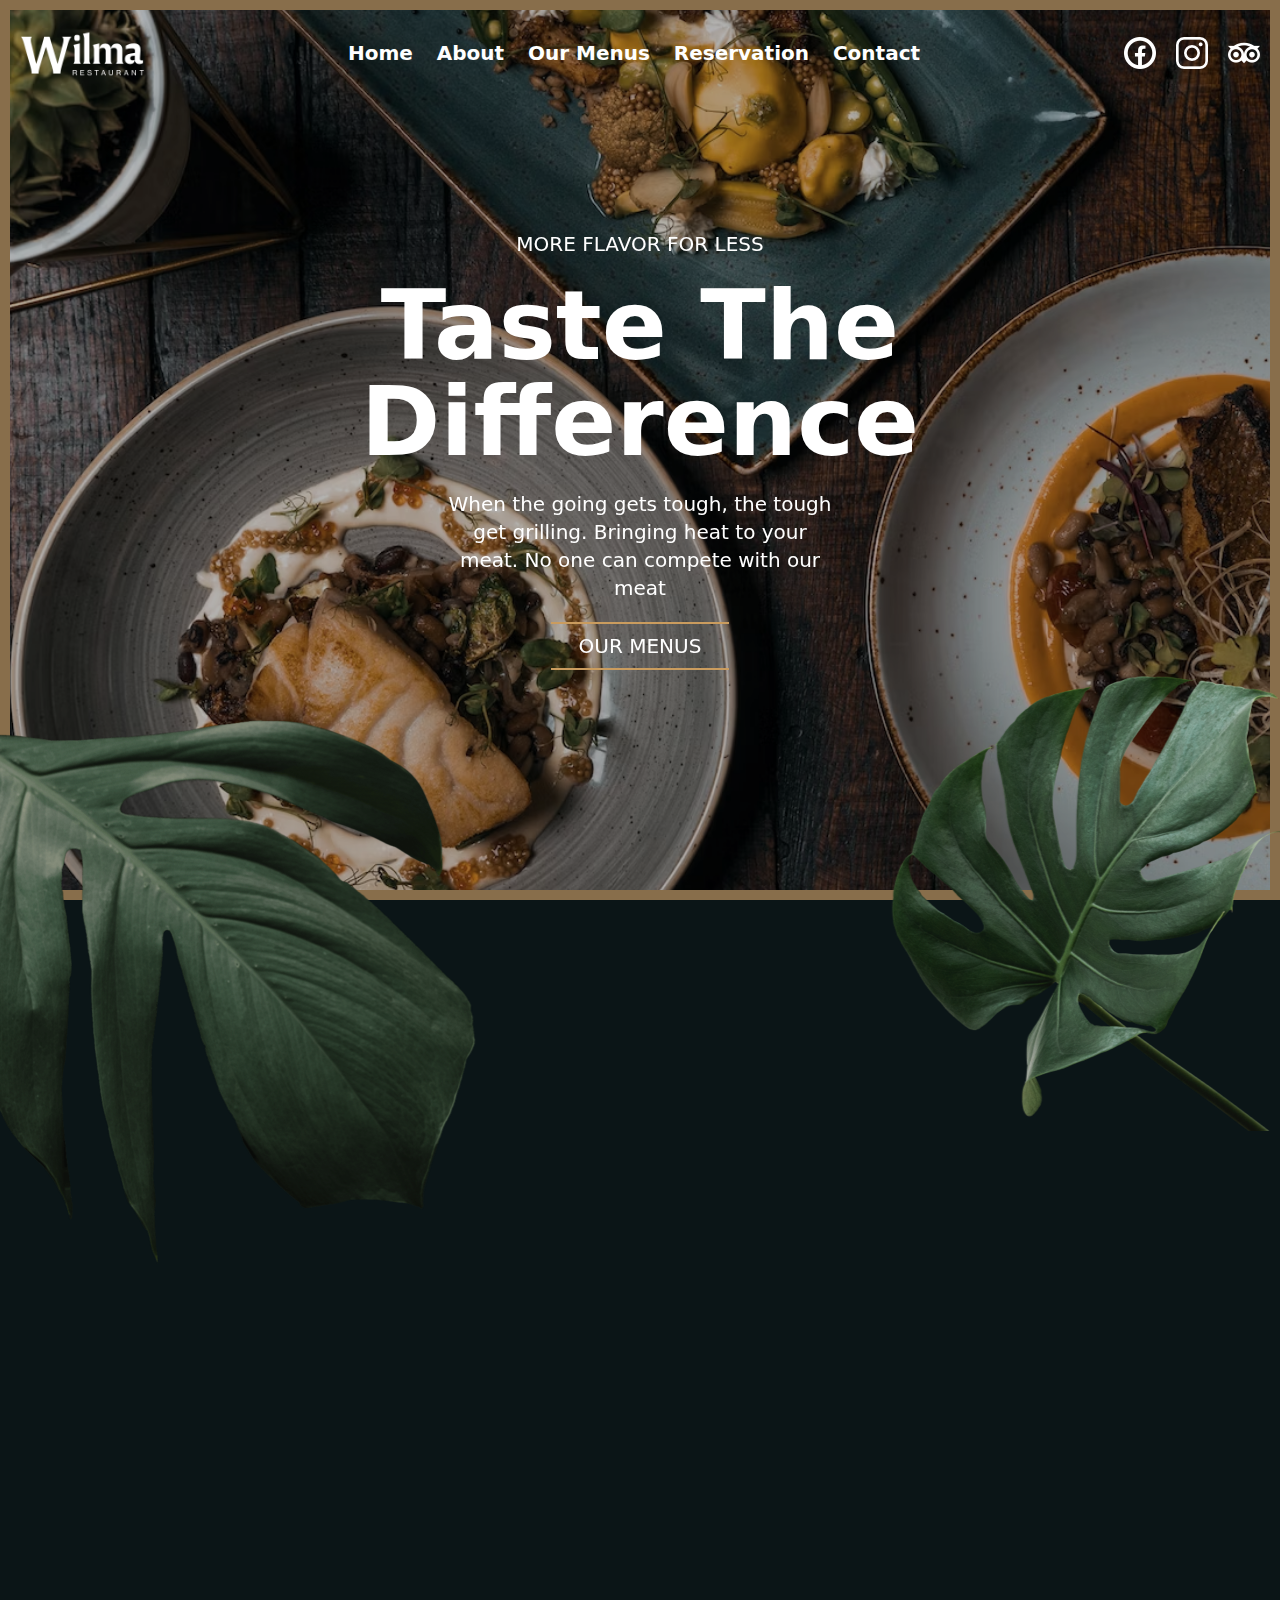
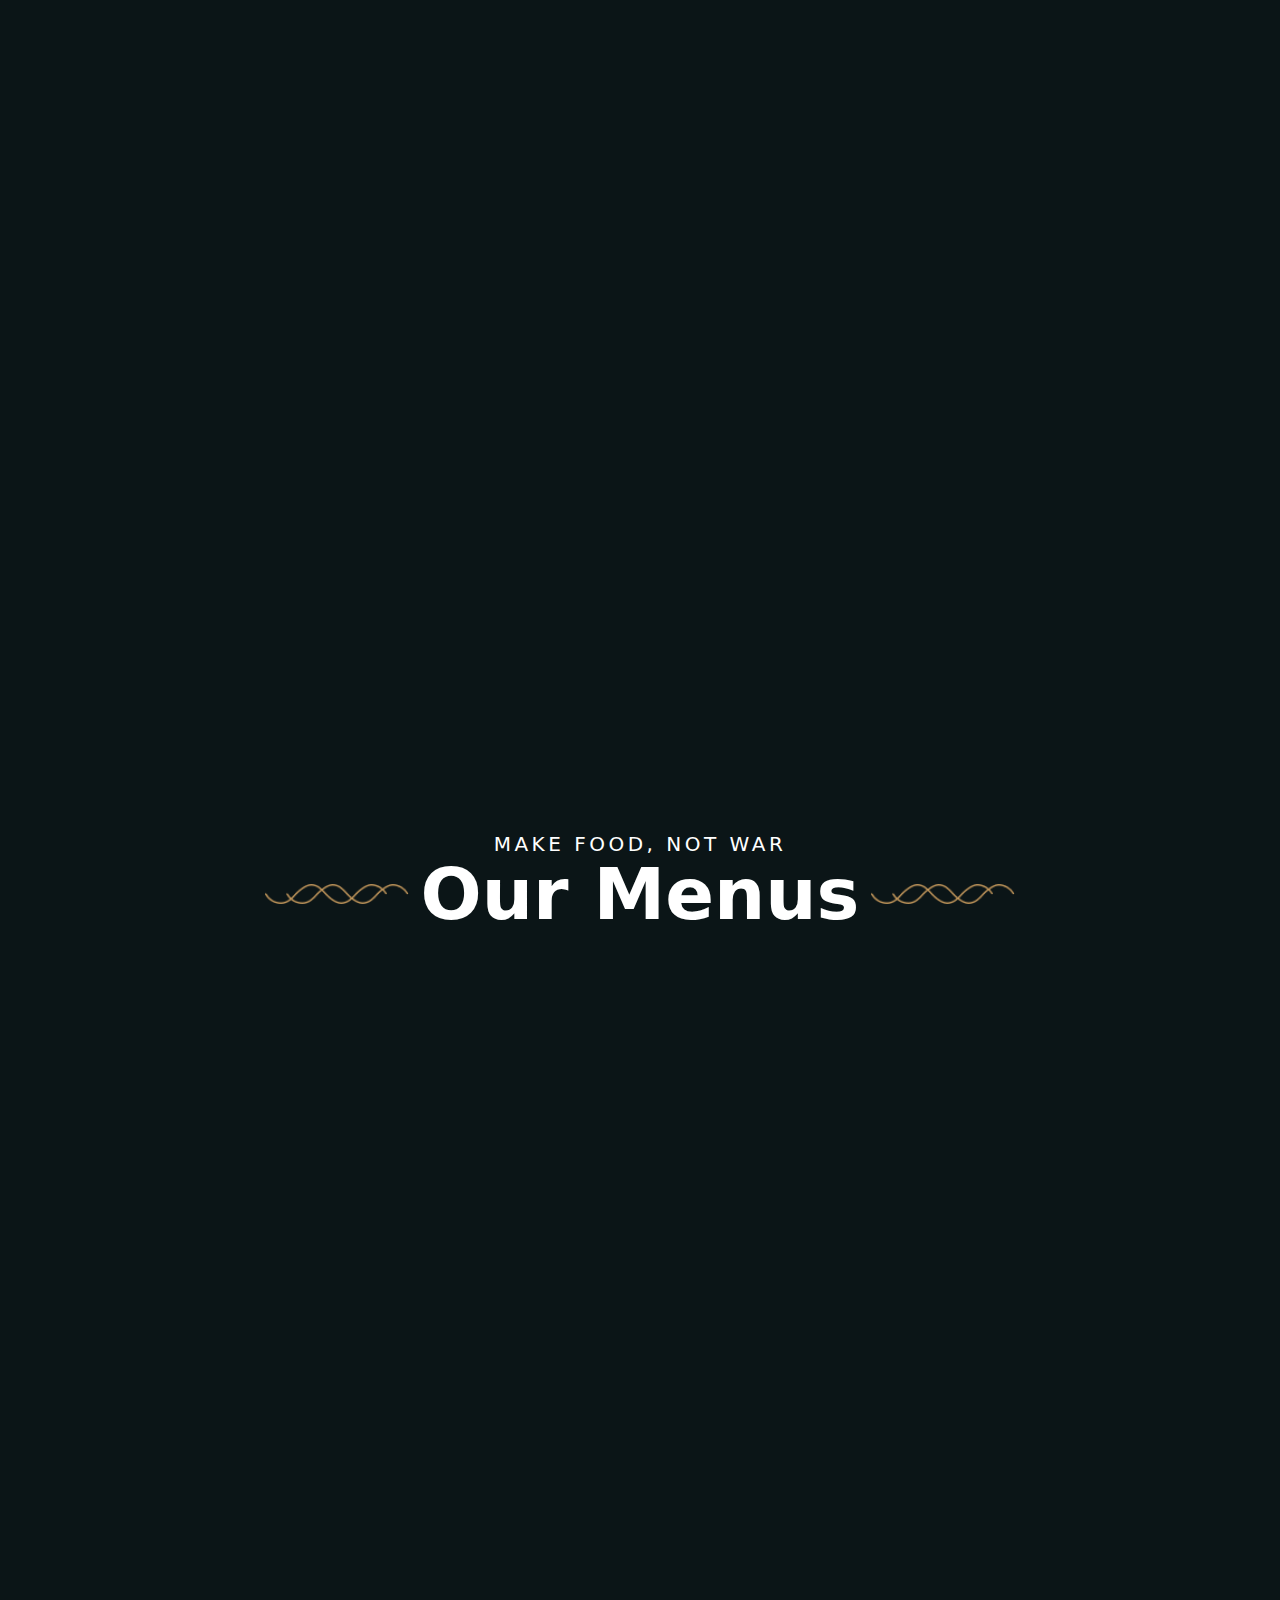
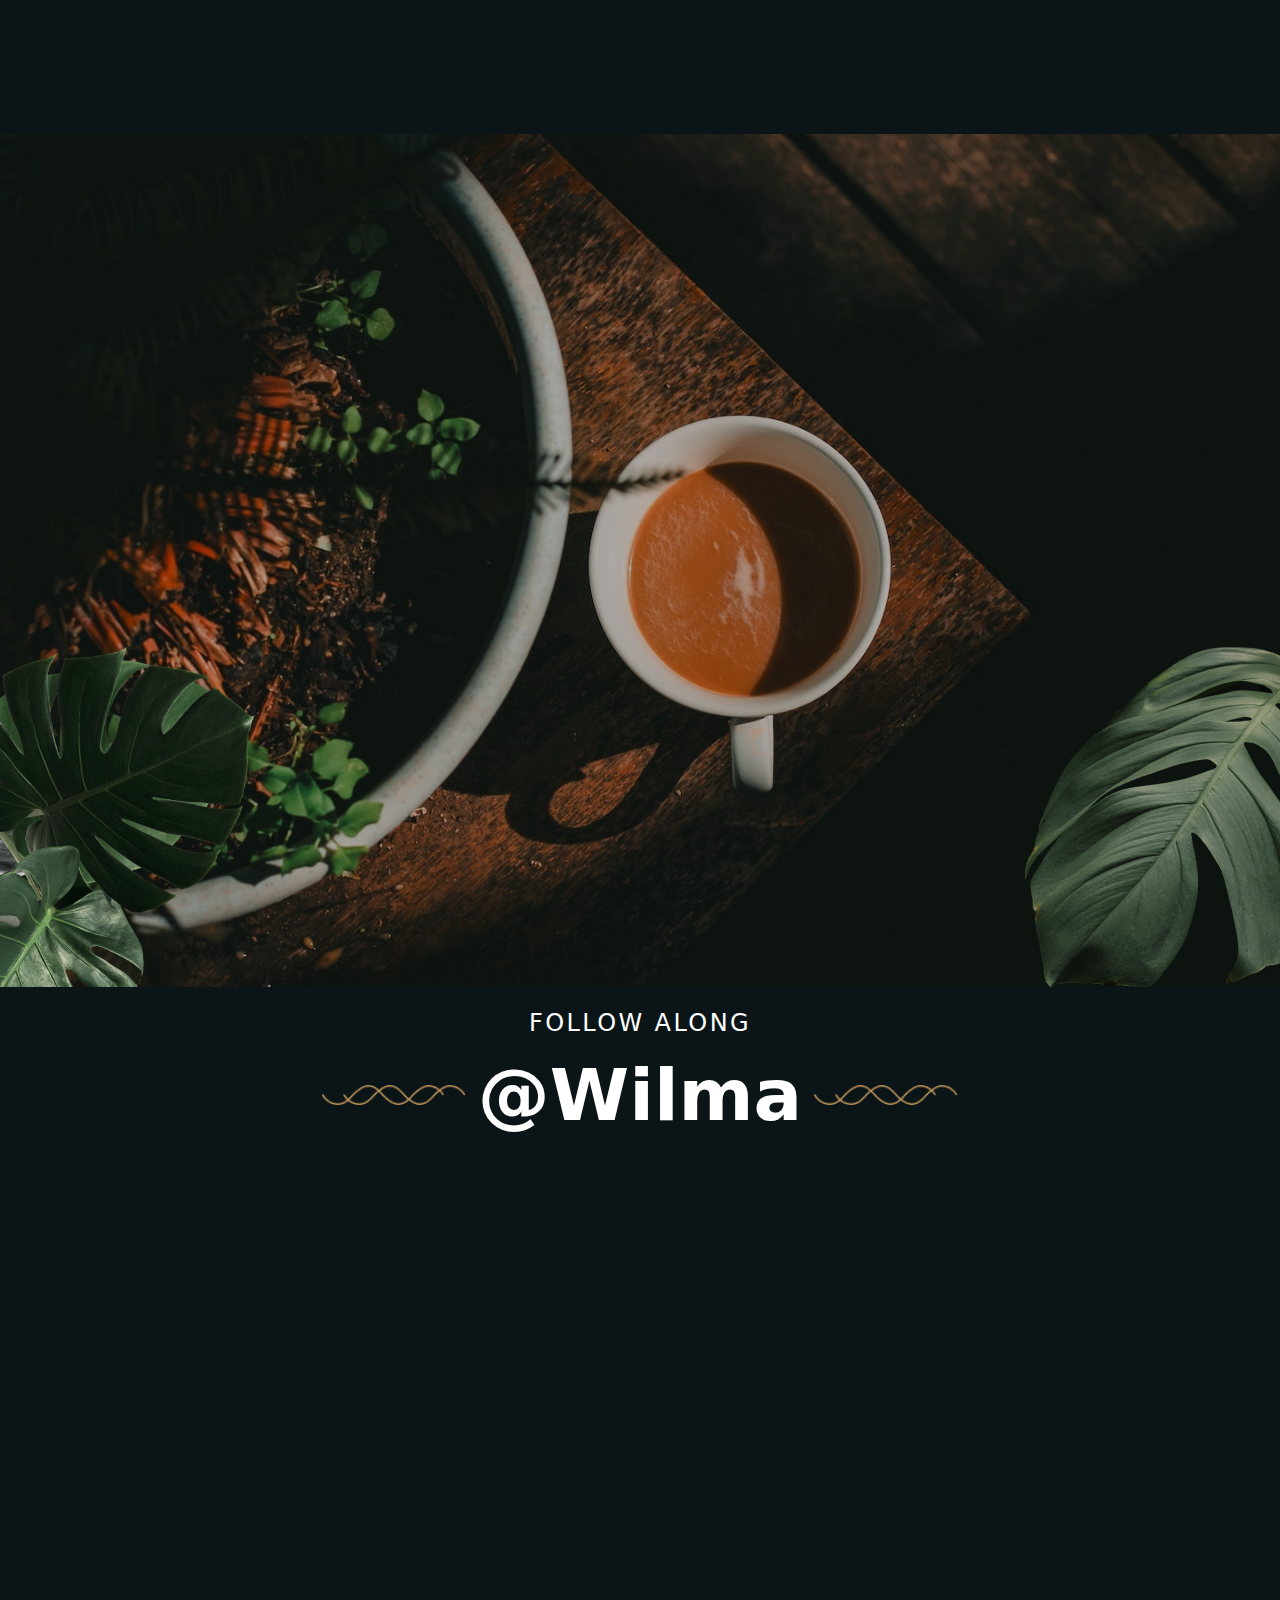
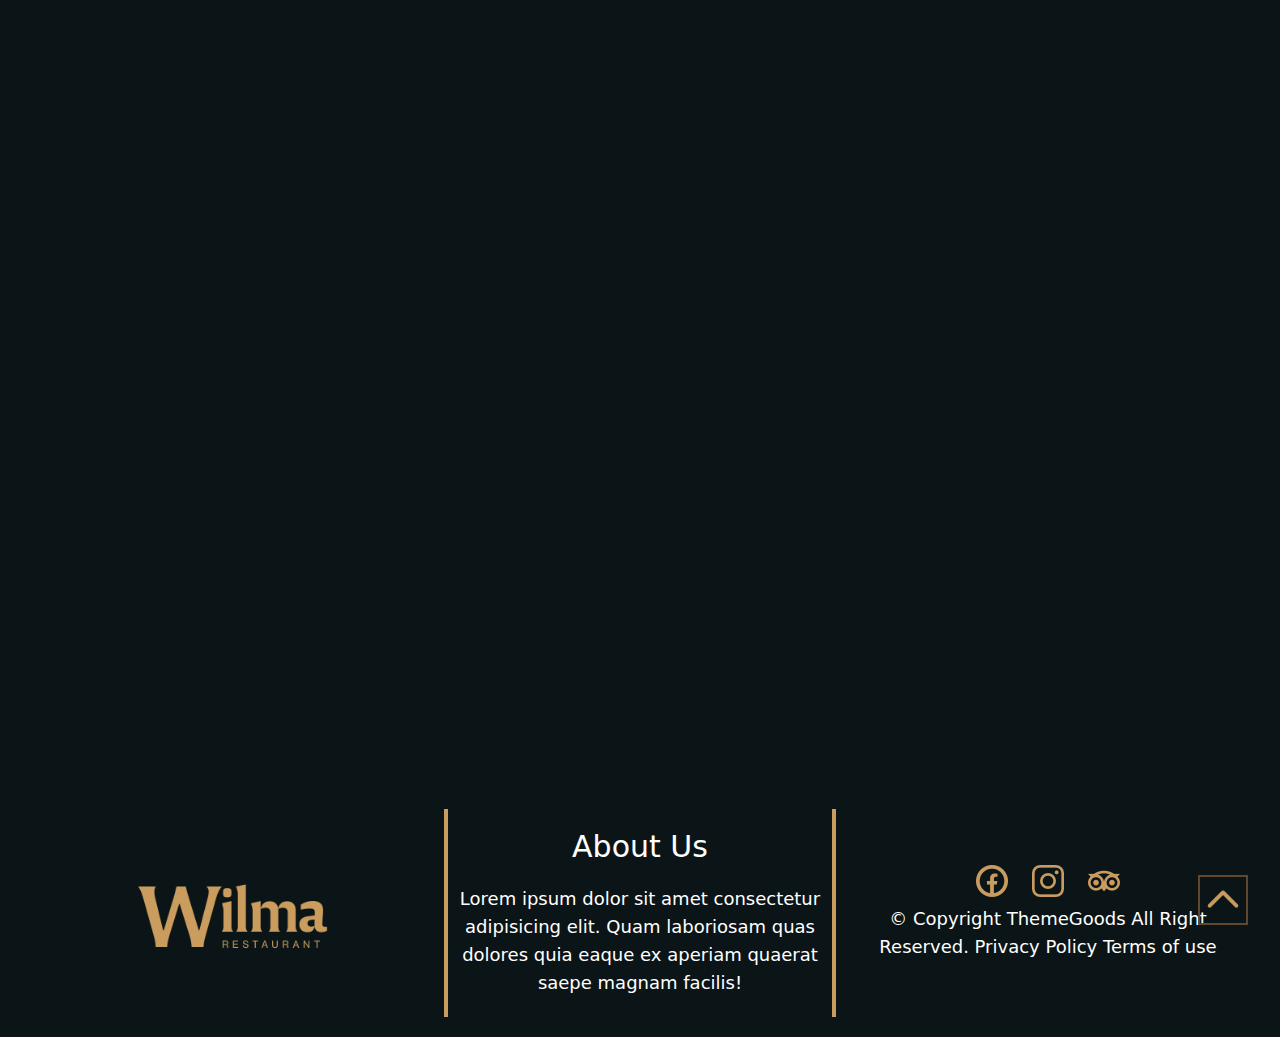
<file: index.html>
<!DOCTYPE html>
<html lang="en" class="scroll-smooth">
  <head>
    <meta charset="UTF-8" />
    <meta http-equiv="X-UA-Compatible" content="IE=edge" />
    <meta name="viewport" content="width=device-width, initial-scale=1.0" />
    <link rel="icon" href="images/logo-gold.png" />
    <link rel="stylesheet" href="style.css" />
    <link rel="stylesheet" href="input.css" />
    <title>Best Restaurants in Mumbai - Wilma Restaurants |</title>
  </head>
  <body class="overflow-x-hidden selectEdit">
    <header
      class="border-[10px] border-[#CA9C5E] text-white w-full h-[100vh] grayscale-[20%] brightness-[70%]"
      style="background: url(images/mainBack.avif) center/cover no-repeat fixed"
    ></header>
    <div
      class="flex navigation items-center justify-between w-[100%] p-5 top-0 absolute"
    >
      <img
        src="images/logo-white.png"
        class="w-[10%] min-w-[100px] select-none"
      />
      <div
        class="menu md:bg-transparent bg-black lg:w-[50%] md:w-[65%] w-[250px] md:h-0 h-[100vh] md:static md:block absolute right-[300%] z-40"
      >
        <ul
          class="flex md:flex-row flex-col items-center justify-between font-bold text-xl md:h-0 h-[50vh] md:mt-0 mt-10"
        >
          <li>
            <img
              src="images/close.png"
              class="md:hidden block close"
              style="
                filter: invert(100%) sepia(1%) saturate(3%) hue-rotate(18deg)
                  brightness(103%) contrast(100%);
                cursor: pointer;
              "
            />
          </li>
          <li class="md:text-white text-[#CA9C5E] hover:cursor-pointer button">
            Home
          </li>
          <li class="hover:cursor-pointer text-white button">About</li>
          <li class="hover:cursor-pointer text-white button">Our Menus</li>
          <li class="hover:cursor-pointer text-white button">Reservation</li>
          <li class="hover:cursor-pointer text-white button">Contact</li>
          <li class="hover:cursor-pointer text-white">
            <button class="p-5 md:hidden block border-2 border-[#CA9C5E]">
              RESERVATION
            </button>
          </li>
        </ul>
      </div>

      <div
        class="select-none grid md:grid-cols-3 grid-cols-4 grid-rows-1 gap-5"
      >
        <img
          src="images/facebook.png"
          style="
            filter: invert(100%) sepia(1%) saturate(3%) hue-rotate(18deg)
              brightness(103%) contrast(100%);
            cursor: pointer;
          "
        />
        <img
          src="images/instagram.png"
          style="
            filter: invert(100%) sepia(1%) saturate(3%) hue-rotate(18deg)
              brightness(103%) contrast(100%);
            cursor: pointer;
          "
        />
        <img
          src="images/tripadvisor.png"
          style="
            filter: invert(100%) sepia(1%) saturate(3%) hue-rotate(18deg)
              brightness(103%) contrast(100%);
            cursor: pointer;
          "
        />
        <img
          src="images/main-menu.png"
          class="md:hidden block open"
          style="
            filter: invert(100%) sepia(1%) saturate(3%) hue-rotate(18deg)
              brightness(103%) contrast(100%);
            cursor: pointer;
          "
        />
      </div>
    </div>
    <section
      class="main-content centered text-center text-white flex flex-col items-center justify-center gap-5 lg:w-[30%] md:w-[60%] w-[90%] myHidden"
    >
      <h5 class="text-xl">MORE FLAVOR FOR LESS</h5>
      <h1
        class="md:text-8xl sm:text-6xl text-4xl md:min-w-[50%] font-bold text-center"
      >
        Taste The Difference
      </h1>
      <p class="leading-7 sm:text-xl text-lg">
        When the going gets tough, the tough get grilling. Bringing heat to your
        meat. No one can compete with our meat
      </p>
      <button class="border-t-2 border-b-2 border-[#CA9C5E] py-2 px-7 text-xl">
        OUR MENUS
      </button>
    </section>
    <img
      src="images/rightLeaf.png"
      class="absolute md:top-[80%] top-[90%] md:w-fit w-[35%] z-30 select-none"
    />
    <img
      src="images/homeLeft.png"
      class="absolute md:top-[75%] top-[85%] right-0 md:w-fit w-[35%] z-30 select-none"
    />
    <section
      class="w-[100vw] h-fit bg-[#0b1517] flex flex-col items-center justify-center py-10 relative"
    >
      <div
        class="second flex md:flex-row flex-col md:items-center items-start lg:max-w-[55%] lg:min-w-[1000px] overflow-x-hidden mx-2"
      >
        <img
          src="images/volkan-vardar-1H30uRC1plc-unsplash-678x1024.jpg"
          class="image-container md:w-[400px] md:h-[700px] flex-1 myHidden select-none mx-auto"
        />
        <div
          class="content-container z-30 md:w-[50%] text-white flex flex-col items-start gap-5 px-7 md:py-0 py-5 myHiddenRight"
        >
          <h3 class="text-xl tracking-[1.5px]">
            YOUR SPECIAL OCCASION DESTINATION
          </h3>
          <p class="md:text-5xl md:leading-[65px] text-4xl text-[#CA9C5E]">
            The Wilma is a premium taste that yearns to be savored, ground beef
            between your teeth
          </p>
          <img src="images/divider.png" class="md:w-full w-[90%]" />
        </div>
      </div>
      <div
        class="three text-white md:flex md:flex-row flex-col items-center justify-end w-[95%] lg:max-w-[75%] lg:min-w-[1000px] m-auto md:static relative"
      >
        <div
          class="content-container md:mb-0 mb-40 text-center flex flex-col items-center md:gap-7 gap-2 sm:px-7 md:static md:w-[45%] w-[95%] absolute top-[55%] sm:left-10 left-0 z-20 myHidden"
        >
          <h5 class="text-xl font-semibold">DELIGHT IN EVERY BITE</h5>
          <h1 class="sm:text-6xl text-4xl">Our Chef Recommend</h1>
          <p class="text-xl">
            Exercitation photo booth stumptown tote bag Banksy, elit small batch
            freegan sed. Craft beer elit seitan exercitation.
          </p>
          <button
            class="font-semibold border-t-2 border-b-2 border-[#CA9C5E] py-2 px-7 text-xl"
          >
            VIEW MENUS
          </button>
        </div>
        <div
          class="md:relative relative flex-1 overflow-x-hidden"
        >
          <img
            src="images/image-from-rawpixel-id-2353079-png-785x1024.png"
            class="image-container lg:w-[650px] md:w-[500px] w-[95%] md:h-[750px] h-[750px] select-none myHiddenRight"
          />
          <img
            src="images/image-from-rawpixel-id-2822722-png-874x1024.png"
            class="md:w-[350px] h-[400px] md:h-[450px] absolute md:top-36 md:left-[15%] top-10 sm:left-16 left-0 sm:w-[50%] w-[300px] popOut select-none"
          />
        </div>
        <img
          src="images/image-from-rawpixel-id-2822731-png.png"
          class="lg:w-[450px] lg:h-[450px] w-[40%] absolute top-[80%] xl:left-[-150px] left-[-200px] popOut select-none"
        />
      </div>
    </section>
    <section class="menu bg-[#0b1517] text-white min-w-[65%] w-[100vw]">
      <h4 class="lg:text-xl text-lg text-center tracking-[3.5px]">
        MAKE FOOD, NOT WAR
      </h4>
      <div class="lg:text-7xl text-6xl text-center font-bold">
        <h1 class="w-[65%] m-auto flex items-center justify-center gap-3">
          <img
            src="images/noun_wavy-lines_1781282.png"
            style="width: auto; height: 20px"
            class="md:block hidden select-none"
          />Our Menus<img
            src="images/noun_wavy-lines_1781282.png"
            style="width: auto; height: 20px"
            class="md:block hidden select-none"
          />
        </h1>
      </div>
      <div
        class="menu-container flex lg:flex-row flex-col items-start justify-center xl:w-[1200px] lg:w-[98%] m-auto overflow-x-hidden"
      >
        <div
          class="left mx-auto w-[95%] flex-1 p-5 grid grid-cols-1 gap-5 myHidden"
        >
          <h2 class="text-4xl font-semibold">Starters</h2>
          <div class="item text-[#CA9C5E] sm:flex items-center justify-between">
            <div class="item-left">
              <h2 class="text-2xl font-semibold">Salted Fried Chiken</h2>
              <h4 class="text-white" class="text-white">
                Chicken / Olive Oil / Salt
              </h4>
            </div>
            <span class="font-bold text-xl text">&dollar;20</span>
          </div>
          <div class="item text-[#CA9C5E] sm:flex items-center justify-between">
            <div class="item-left">
              <h2 class="text-[#CA9C5E] text-2xl font-semibold">
                Crab With Curry Sources
              </h2>
              <h4 class="text-white">Crab / Potatoes / Rice</h4>
            </div>
            <span class="font-bold text-xl text">&dollar;20</span>
          </div>
          <div class="item text-[#CA9C5E] sm:flex items-center justify-between">
            <div class="item-left">
              <h2 class="text-[#CA9C5E] text-2xl font-semibold">
                Imported Salmon Steak
              </h2>
              <h4 class="text-white">Salmon / Veggies / Oil</h4>
            </div>
            <span class="font-bold text-xl text">&dollar;20</span>
          </div>
          <div class="item border-2 rounded-md border-[#CA9C5E]">
            <div class="head bg-[#CA9C5E] font-semibold text-xl p-2">New</div>
            <div
              class="special p-2 sm:flex items-center justify-between text-[#CA9C5E]"
            >
              <div class="item-left">
                <h2 class="text-2xl font-semibold">Baked Potato Pizza</h2>
                <h4 class="text-white">Potato / Bread / Cheese</h4>
              </div>
              <span class="font-bold text-xl text">&dollar;20</span>
            </div>
          </div>
          <div class="item">
            <div class="item-left">
              <h2 class="text-4xl font-semibold">Sea Food</h2>
            </div>
          </div>
          <div class="item text-[#CA9C5E] sm:flex items-center justify-between">
            <div class="item-left">
              <h2 class="text-[#CA9C5E] text-2xl font-semibold">
                Salted Fried Chicken
              </h2>
              <h4 class="text-white">Chicken / Olive Oil / Salt</h4>
            </div>
            <span class="font-bold text-xl text">&dollar;20</span>
          </div>
          <div class="item text-[#CA9C5E] sm:flex items-center justify-between">
            <div class="item-left">
              <h2 class="text-[#CA9C5E] text-2xl font-semibold">
                Crab With Curry Sources
              </h2>
              <h4 class="text-white">Crab / Potatoes / Rice</h4>
            </div>
            <span class="font-bold text-xl text">&dollar;20</span>
          </div>
        </div>
        <div
          class="right mx-auto w-[95%] flex-1 p-5 grid grid-cols-1 gap-5 myHiddenRight"
        >
          <h2 class="text-4xl font-semibold">Main Course</h2>
          <div class="item border-2 rounded-md border-[#CA9C5E]">
            <div class="head bg-[#CA9C5E] font-semibold text-xl p-2">
              Healthy
            </div>
            <div
              class="special text-[#CA9C5E] p-2 sm:flex items-center justify-between"
            >
              <div class="item-left">
                <h2 class="text-2xl font-semibold">
                  Roasted Red Potatoes with Rosemary
                </h2>
                <h4 class="text-white">Potatoes / Rosemary / Butter</h4>
              </div>
              <span class="font-bold text-xl text">&dollar;20</span>
            </div>
          </div>
          <div class="item text-[#CA9C5E] sm:flex items-center justify-between">
            <div class="item-left">
              <h2 class="text-[#CA9C5E] text-2xl font-semibold">
                Lemon and Garlic Green Beans
              </h2>
              <h4 class="text-white">Lemon / Garlic / Beans</h4>
            </div>
            <span class="font-bold text-xl text">&dollar;20</span>
          </div>
          <div class="item text-[#CA9C5E] sm:flex items-center justify-between">
            <div class="item-left">
              <h2 class="text-[#CA9C5E] text-2xl font-semibold">
                Bacon-Wrapped Shrimp with Garlic
              </h2>
              <h4 class="text-white">Bacon / Shrimp / Garlic</h4>
            </div>
            <span class="font-bold text-xl text">&dollar;20</span>
          </div>
          <div class="item text-[#CA9C5E] sm:flex items-center justify-between">
            <div class="item-left">
              <h2 class="text-[#CA9C5E] text-2xl font-semibold">
                Lamb-Beef Kofka Skewers with Tzatziki
              </h2>
              <h4 class="text-white">Lamb / Wine / Butter</h4>
            </div>
            <span class="font-bold text-xl text">&dollar;20</span>
          </div>
          <div class="item text-[#CA9C5E] sm:flex items-center justify-between">
            <div class="item-left">
              <h2 class="text-[#CA9C5E] text-2xl font-semibold">
                Pork with Italian Salsa Verde
              </h2>
              <h4 class="text-white">Pork / Tomatoes / Veggies</h4>
            </div>
            <span class="font-bold text-xl text">&dollar;20</span>
          </div>
          <div class="item text-[#CA9C5E] sm:flex items-center justify-between">
            <div class="item-left">
              <h2 class="text-[#CA9C5E] text-2xl font-semibold">
                Imported Oysters Grill (5 Pieces)
              </h2>
              <h4 class="text-white">Oysters / Veggie / Ginger</h4>
            </div>
            <span class="font-bold text-xl text">&dollar;20</span>
          </div>
          <div class="item border-2 rounded-md border-[#CA9C5E]">
            <div class="head bg-[#CA9C5E] font-semibold text-xl p-2">
              Recommended
            </div>
            <div
              class="special text-[#CA9C5E] p-2 sm:flex items-center justify-between"
            >
              <div class="item-left">
                <h2 class="text-2xl font-semibold">
                  Grilled Pork with Preserved Lemons
                </h2>
                <h4 class="text-white">Pork / Lemons / Onions</h4>
              </div>
              <span class="font-bold text-xl text">&dollar;20</span>
            </div>
          </div>
        </div>
      </div>
    </section>
    <section class="relative four w-[100vw]">
      <div class="relative overflow-hidden">
        <img
          src="images/nong-vang-ERzsxOMcC7Q-unsplash-1.jpg"
          class="min-w-full sm:h-full h-[45vh] brightness-[70%]"
        />
        <img
          src="images/image-from-rawpixel-id-2353079-png-1.png"
          class="absolute left-[-10%] top-[60%] w-[30%] sm:block hidden select-none"
        />
        <img
          src="images/home-leaf-left.png"
          class="absolute top-[60%] right-0 w-[20%] sm:block hidden select-none"
        />
      </div>
      <div
        class="content-container text-white text-center flex flex-col items-center gap-3 md:w-[55%] absolute md:left-[40%] top-0 lg:mt-10 lg:left-[40%] sm:p-4 popOut"
      >
        <h5 class="text-xl font-semibold">WE SAVED YOU A SEAT</h5>
        <h1 class="sm:text-6xl text-4xl">Make an online Reservation</h1>
        <p class="sm:text-xl text-lg">
          When the going gets tough, the tough get grilling. Bringing heat to
          your meat. No one can compete with our meat
        </p>
        <button
          class="font-semibold border-t-2 border-b-2 border-[#CA9C5E] py-2 px-7 text-xl tracking-[3.5px]"
        >
          RESERVATION
        </button>
      </div>
      <section
        class="w-full h-fit bg-[#0b1517] text-white sm:absolute top-[100%]"
      >
        <div class="header flex items-center flex-col gap-5 py-5">
          <h4 class="sm:text-2xl text-lg tracking-widest">FOLLOW ALONG</h4>
          <div class="lg:text-7xl sm:text-6xl text-5xl text-center font-bold">
            <h1 class="w-[65%] m-auto flex items-center justify-center gap-3">
              <img
                src="images/noun_wavy-lines_1781282.png"
                style="width: auto; height: 20px"
                class="md:block hidden"
              />@Wilma<img
                src="images/noun_wavy-lines_1781282.png"
                style="width: auto; height: 20px"
                class="md:block hidden"
              />
            </h1>
          </div>
        </div>
        <div class="relative">
          <div
            class="images xl:w-[1100px] lg:w-[900px] m-auto flex flex-row flex-wrap items-center justify-between"
          >
            <img
              src="images/louis-hansel-shotsoflouis-KQR3ENYfrpw-unsplash-768x771.jpg"
              class="sm:w-[340px] sm:h-[400px] w-[50%] h-[50%] flex-1 sm:m-2 m-4 zoom popOut select-none"
            />
            <img
              src="images/wesual-click-SrX3-GldyL0-unsplash-768x511.jpg"
              class="sm:w-[500px] sm:h-[400px] w-[50%] h-[50%] flex-1 sm:m-2 m-4 zoom popOut select-none"
            />
            <img
              src="images/bundo-kim-Pb9bUzH1nD8-unsplash-768x1152.jpg"
              class="sm:w-[230px] sm:h-[340px] w-[50%] h-[50%] flex-1 sm:m-2 m-4 zoom popOut select-none"
            />
            <img
              src="images/alasdair-elmes-ULHxWq8reao-unsplash-768x512.jpg"
              class="sm:w-[500px] sm:h-[340px] w-[50%] h-[50%] flex-1 sm:m-2 m-4 zoom popOut select-none"
            />
            <img
              src="images/eiliv-sonas-aceron-cWqxHoa3zXk-unsplash-768x1152.jpg"
              class="sm:w-[230px] sm:h-[340px] w-[50%] h-[50%] flex-1 sm:m-2 m-4 zoom popOut select-none"
            />
            <img
              src="images/stephan-valentin-l2viCaR3JUo-unsplash-768x768.jpg"
              class="sm:w-[340px] sm:h-[450px] w-[50%] h-[50%] flex-1 sm:m-2 m-4 zoom popOut select-none"
            />
          </div>
          <footer
            class="w-full h-fit p-5 absolute bg-[#0b1517] flex items-center justify-center"
          >
            <div
              class="w-[1200px] flex lg:flex-row flex-col gap-5 items-center justify-start"
            >
              <div class="logo flex-1 select-none">
                <img
                  src="images/logo-gold.png"
                  class="w-[50%] min-w-[45%] m-auto"
                />
              </div>
              <div
                class="aboutUs text-white flex-1 text-center lg:border-l-4 lg:border-l-[#CA9C5E] lg:border-r-4 lg:border-r-[#CA9C5E] lg:border-b-0 lg:border-t-0 border-b-4 border-t-4 py-5 border-b-[#CA9C5E] border-t-[#CA9C5E]"
              >
                <h2 class="text-3xl mb-5">About Us</h2>
                <p class="sm:text-lg text-sm">
                  Lorem ipsum dolor sit amet consectetur adipisicing elit. Quam
                  laboriosam quas dolores quia eaque ex aperiam quaerat saepe
                  magnam facilis!
                </p>
              </div>
              <div
                class="flex-1 flex gap-2 items-center flex-col justify-center text-center"
              >
                <div
                  class="select-none flex items-center justify-evenly w-[50%] min-w-[50%]"
                >
                  <img
                    src="images/facebook.png"
                    style="
                      filter: invert(71%) sepia(63%) saturate(341%)
                        hue-rotate(348deg) brightness(82%) contrast(90%);
                      cursor: pointer;
                    "
                  />
                  <img
                    src="images/instagram.png"
                    style="
                      filter: invert(71%) sepia(63%) saturate(341%)
                        hue-rotate(348deg) brightness(82%) contrast(90%);
                      cursor: pointer;
                    "
                  />
                  <img
                    src="images/tripadvisor.png"
                    style="
                      filter: invert(71%) sepia(63%) saturate(341%)
                        hue-rotate(348deg) brightness(82%) contrast(90%);
                      cursor: pointer;
                    "
                  />
                </div>
                <div>
                  <p class="sm:text-lg text-sm">
                    © Copyright ThemeGoods All Right Reserved. Privacy Policy
                    Terms of use
                  </p>
                </div>
              </div>
            </div>
            <button
              class="btn sm:bottom-28 bottom-14 right-8 z-[100] w-[2%] min-w-[50px] h-fit"
            >
              <a href="#"
                ><img
                  src="images/arrowhead-up.png"
                  class="z-[100] w-full h-full border-2 border-white"
                  style="
                    filter: invert(71%) sepia(63%) saturate(341%)
                      hue-rotate(348deg) brightness(82%) contrast(90%);
                    cursor: pointer;
                  "
              /></a>
            </button>
          </footer>
        </div>
      </section>
    </section>
    <script src="./script.js"></script>
  </body>
</html>
</file>
<file: style.css>
/*
! tailwindcss v3.3.2 | MIT License | https://tailwindcss.com
*/

/*
1. Prevent padding and border from affecting element width. (https://github.com/mozdevs/cssremedy/issues/4)
2. Allow adding a border to an element by just adding a border-width. (https://github.com/tailwindcss/tailwindcss/pull/116)
*/

*,
::before,
::after {
  box-sizing: border-box;
  /* 1 */
  border-width: 0;
  /* 2 */
  border-style: solid;
  /* 2 */
  border-color: #e5e7eb;
  /* 2 */
}

::before,
::after {
  --tw-content: '';
}

/*
1. Use a consistent sensible line-height in all browsers.
2. Prevent adjustments of font size after orientation changes in iOS.
3. Use a more readable tab size.
4. Use the user's configured `sans` font-family by default.
5. Use the user's configured `sans` font-feature-settings by default.
6. Use the user's configured `sans` font-variation-settings by default.
*/

html {
  line-height: 1.5;
  /* 1 */
  -webkit-text-size-adjust: 100%;
  /* 2 */
  -moz-tab-size: 4;
  /* 3 */
  -o-tab-size: 4;
     tab-size: 4;
  /* 3 */
  font-family: ui-sans-serif, system-ui, -apple-system, BlinkMacSystemFont, "Segoe UI", Roboto, "Helvetica Neue", Arial, "Noto Sans", sans-serif, "Apple Color Emoji", "Segoe UI Emoji", "Segoe UI Symbol", "Noto Color Emoji";
  /* 4 */
  font-feature-settings: normal;
  /* 5 */
  font-variation-settings: normal;
  /* 6 */
}

/*
1. Remove the margin in all browsers.
2. Inherit line-height from `html` so users can set them as a class directly on the `html` element.
*/

body {
  margin: 0;
  /* 1 */
  line-height: inherit;
  /* 2 */
}

/*
1. Add the correct height in Firefox.
2. Correct the inheritance of border color in Firefox. (https://bugzilla.mozilla.org/show_bug.cgi?id=190655)
3. Ensure horizontal rules are visible by default.
*/

hr {
  height: 0;
  /* 1 */
  color: inherit;
  /* 2 */
  border-top-width: 1px;
  /* 3 */
}

/*
Add the correct text decoration in Chrome, Edge, and Safari.
*/

abbr:where([title]) {
  -webkit-text-decoration: underline dotted;
          text-decoration: underline dotted;
}

/*
Remove the default font size and weight for headings.
*/

h1,
h2,
h3,
h4,
h5,
h6 {
  font-size: inherit;
  font-weight: inherit;
}

/*
Reset links to optimize for opt-in styling instead of opt-out.
*/

a {
  color: inherit;
  text-decoration: inherit;
}

/*
Add the correct font weight in Edge and Safari.
*/

b,
strong {
  font-weight: bolder;
}

/*
1. Use the user's configured `mono` font family by default.
2. Correct the odd `em` font sizing in all browsers.
*/

code,
kbd,
samp,
pre {
  font-family: ui-monospace, SFMono-Regular, Menlo, Monaco, Consolas, "Liberation Mono", "Courier New", monospace;
  /* 1 */
  font-size: 1em;
  /* 2 */
}

/*
Add the correct font size in all browsers.
*/

small {
  font-size: 80%;
}

/*
Prevent `sub` and `sup` elements from affecting the line height in all browsers.
*/

sub,
sup {
  font-size: 75%;
  line-height: 0;
  position: relative;
  vertical-align: baseline;
}

sub {
  bottom: -0.25em;
}

sup {
  top: -0.5em;
}

/*
1. Remove text indentation from table contents in Chrome and Safari. (https://bugs.chromium.org/p/chromium/issues/detail?id=999088, https://bugs.webkit.org/show_bug.cgi?id=201297)
2. Correct table border color inheritance in all Chrome and Safari. (https://bugs.chromium.org/p/chromium/issues/detail?id=935729, https://bugs.webkit.org/show_bug.cgi?id=195016)
3. Remove gaps between table borders by default.
*/

table {
  text-indent: 0;
  /* 1 */
  border-color: inherit;
  /* 2 */
  border-collapse: collapse;
  /* 3 */
}

/*
1. Change the font styles in all browsers.
2. Remove the margin in Firefox and Safari.
3. Remove default padding in all browsers.
*/

button,
input,
optgroup,
select,
textarea {
  font-family: inherit;
  /* 1 */
  font-size: 100%;
  /* 1 */
  font-weight: inherit;
  /* 1 */
  line-height: inherit;
  /* 1 */
  color: inherit;
  /* 1 */
  margin: 0;
  /* 2 */
  padding: 0;
  /* 3 */
}

/*
Remove the inheritance of text transform in Edge and Firefox.
*/

button,
select {
  text-transform: none;
}

/*
1. Correct the inability to style clickable types in iOS and Safari.
2. Remove default button styles.
*/

button,
[type='button'],
[type='reset'],
[type='submit'] {
  -webkit-appearance: button;
  /* 1 */
  background-color: transparent;
  /* 2 */
  background-image: none;
  /* 2 */
}

/*
Use the modern Firefox focus style for all focusable elements.
*/

:-moz-focusring {
  outline: auto;
}

/*
Remove the additional `:invalid` styles in Firefox. (https://github.com/mozilla/gecko-dev/blob/2f9eacd9d3d995c937b4251a5557d95d494c9be1/layout/style/res/forms.css#L728-L737)
*/

:-moz-ui-invalid {
  box-shadow: none;
}

/*
Add the correct vertical alignment in Chrome and Firefox.
*/

progress {
  vertical-align: baseline;
}

/*
Correct the cursor style of increment and decrement buttons in Safari.
*/

::-webkit-inner-spin-button,
::-webkit-outer-spin-button {
  height: auto;
}

/*
1. Correct the odd appearance in Chrome and Safari.
2. Correct the outline style in Safari.
*/

[type='search'] {
  -webkit-appearance: textfield;
  /* 1 */
  outline-offset: -2px;
  /* 2 */
}

/*
Remove the inner padding in Chrome and Safari on macOS.
*/

::-webkit-search-decoration {
  -webkit-appearance: none;
}

/*
1. Correct the inability to style clickable types in iOS and Safari.
2. Change font properties to `inherit` in Safari.
*/

::-webkit-file-upload-button {
  -webkit-appearance: button;
  /* 1 */
  font: inherit;
  /* 2 */
}

/*
Add the correct display in Chrome and Safari.
*/

summary {
  display: list-item;
}

/*
Removes the default spacing and border for appropriate elements.
*/

blockquote,
dl,
dd,
h1,
h2,
h3,
h4,
h5,
h6,
hr,
figure,
p,
pre {
  margin: 0;
}

fieldset {
  margin: 0;
  padding: 0;
}

legend {
  padding: 0;
}

ol,
ul,
menu {
  list-style: none;
  margin: 0;
  padding: 0;
}

/*
Prevent resizing textareas horizontally by default.
*/

textarea {
  resize: vertical;
}

/*
1. Reset the default placeholder opacity in Firefox. (https://github.com/tailwindlabs/tailwindcss/issues/3300)
2. Set the default placeholder color to the user's configured gray 400 color.
*/

input::-moz-placeholder, textarea::-moz-placeholder {
  opacity: 1;
  /* 1 */
  color: #9ca3af;
  /* 2 */
}

input::placeholder,
textarea::placeholder {
  opacity: 1;
  /* 1 */
  color: #9ca3af;
  /* 2 */
}

/*
Set the default cursor for buttons.
*/

button,
[role="button"] {
  cursor: pointer;
}

/*
Make sure disabled buttons don't get the pointer cursor.
*/

:disabled {
  cursor: default;
}

/*
1. Make replaced elements `display: block` by default. (https://github.com/mozdevs/cssremedy/issues/14)
2. Add `vertical-align: middle` to align replaced elements more sensibly by default. (https://github.com/jensimmons/cssremedy/issues/14#issuecomment-634934210)
   This can trigger a poorly considered lint error in some tools but is included by design.
*/

img,
svg,
video,
canvas,
audio,
iframe,
embed,
object {
  display: block;
  /* 1 */
  vertical-align: middle;
  /* 2 */
}

/*
Constrain images and videos to the parent width and preserve their intrinsic aspect ratio. (https://github.com/mozdevs/cssremedy/issues/14)
*/

img,
video {
  max-width: 100%;
  height: auto;
}

/* Make elements with the HTML hidden attribute stay hidden by default */

[hidden] {
  display: none;
}

*, ::before, ::after {
  --tw-border-spacing-x: 0;
  --tw-border-spacing-y: 0;
  --tw-translate-x: 0;
  --tw-translate-y: 0;
  --tw-rotate: 0;
  --tw-skew-x: 0;
  --tw-skew-y: 0;
  --tw-scale-x: 1;
  --tw-scale-y: 1;
  --tw-pan-x:  ;
  --tw-pan-y:  ;
  --tw-pinch-zoom:  ;
  --tw-scroll-snap-strictness: proximity;
  --tw-gradient-from-position:  ;
  --tw-gradient-via-position:  ;
  --tw-gradient-to-position:  ;
  --tw-ordinal:  ;
  --tw-slashed-zero:  ;
  --tw-numeric-figure:  ;
  --tw-numeric-spacing:  ;
  --tw-numeric-fraction:  ;
  --tw-ring-inset:  ;
  --tw-ring-offset-width: 0px;
  --tw-ring-offset-color: #fff;
  --tw-ring-color: rgb(59 130 246 / 0.5);
  --tw-ring-offset-shadow: 0 0 #0000;
  --tw-ring-shadow: 0 0 #0000;
  --tw-shadow: 0 0 #0000;
  --tw-shadow-colored: 0 0 #0000;
  --tw-blur:  ;
  --tw-brightness:  ;
  --tw-contrast:  ;
  --tw-grayscale:  ;
  --tw-hue-rotate:  ;
  --tw-invert:  ;
  --tw-saturate:  ;
  --tw-sepia:  ;
  --tw-drop-shadow:  ;
  --tw-backdrop-blur:  ;
  --tw-backdrop-brightness:  ;
  --tw-backdrop-contrast:  ;
  --tw-backdrop-grayscale:  ;
  --tw-backdrop-hue-rotate:  ;
  --tw-backdrop-invert:  ;
  --tw-backdrop-opacity:  ;
  --tw-backdrop-saturate:  ;
  --tw-backdrop-sepia:  ;
}

::backdrop {
  --tw-border-spacing-x: 0;
  --tw-border-spacing-y: 0;
  --tw-translate-x: 0;
  --tw-translate-y: 0;
  --tw-rotate: 0;
  --tw-skew-x: 0;
  --tw-skew-y: 0;
  --tw-scale-x: 1;
  --tw-scale-y: 1;
  --tw-pan-x:  ;
  --tw-pan-y:  ;
  --tw-pinch-zoom:  ;
  --tw-scroll-snap-strictness: proximity;
  --tw-gradient-from-position:  ;
  --tw-gradient-via-position:  ;
  --tw-gradient-to-position:  ;
  --tw-ordinal:  ;
  --tw-slashed-zero:  ;
  --tw-numeric-figure:  ;
  --tw-numeric-spacing:  ;
  --tw-numeric-fraction:  ;
  --tw-ring-inset:  ;
  --tw-ring-offset-width: 0px;
  --tw-ring-offset-color: #fff;
  --tw-ring-color: rgb(59 130 246 / 0.5);
  --tw-ring-offset-shadow: 0 0 #0000;
  --tw-ring-shadow: 0 0 #0000;
  --tw-shadow: 0 0 #0000;
  --tw-shadow-colored: 0 0 #0000;
  --tw-blur:  ;
  --tw-brightness:  ;
  --tw-contrast:  ;
  --tw-grayscale:  ;
  --tw-hue-rotate:  ;
  --tw-invert:  ;
  --tw-saturate:  ;
  --tw-sepia:  ;
  --tw-drop-shadow:  ;
  --tw-backdrop-blur:  ;
  --tw-backdrop-brightness:  ;
  --tw-backdrop-contrast:  ;
  --tw-backdrop-grayscale:  ;
  --tw-backdrop-hue-rotate:  ;
  --tw-backdrop-invert:  ;
  --tw-backdrop-opacity:  ;
  --tw-backdrop-saturate:  ;
  --tw-backdrop-sepia:  ;
}

.container {
  width: 100%;
}

@media (min-width: 640px) {
  .container {
    max-width: 640px;
  }
}

@media (min-width: 768px) {
  .container {
    max-width: 768px;
  }
}

@media (min-width: 1024px) {
  .container {
    max-width: 1024px;
  }
}

@media (min-width: 1280px) {
  .container {
    max-width: 1280px;
  }
}

@media (min-width: 1536px) {
  .container {
    max-width: 1536px;
  }
}

.button {
  position: relative;
  border-color: none;
  --tw-text-opacity: 1;
  color: rgb(255 255 255 / var(--tw-text-opacity));
}

.button::after {
  position: absolute;
  left: 0px;
  bottom: -0.125rem;
  height: 1.5rem;
  width: 0px;
  border-width: 0px;
  border-bottom-width: 3px;
  border-style: solid;
  border-color: transparent;
  --tw-border-opacity: 1;
  border-bottom-color: rgb(202 156 94 / var(--tw-border-opacity));
  transition-property: all;
  transition-timing-function: cubic-bezier(0.4, 0, 0.2, 1);
  transition-duration: 150ms;
  transition-duration: 0.75s;
  --tw-content: '';
  content: var(--tw-content);
}

.button:hover::after {
  height: 100%;
  content: var(--tw-content);
  width: 100%;
}

.zoom {
  margin-left: auto;
  margin-right: auto;
  margin-top: 0px;
  margin-bottom: 0px;
  cursor: pointer;
  transition-property: transform;
  transition-timing-function: cubic-bezier(0.4, 0, 0.2, 1);
  transition-duration: 150ms;
  transition-duration: 0.2s;
}

.zoom:hover {
  --tw-scale-x: 1.05;
  --tw-scale-y: 1.05;
  transform: translate(var(--tw-translate-x), var(--tw-translate-y)) rotate(var(--tw-rotate)) skewX(var(--tw-skew-x)) skewY(var(--tw-skew-y)) scaleX(var(--tw-scale-x)) scaleY(var(--tw-scale-y));
}

.myHidden {
  --tw-translate-x: -100%;
  transform: translate(var(--tw-translate-x), var(--tw-translate-y)) rotate(var(--tw-rotate)) skewX(var(--tw-skew-x)) skewY(var(--tw-skew-y)) scaleX(var(--tw-scale-x)) scaleY(var(--tw-scale-y));
  opacity: 0;
  --tw-blur: blur(5px);
  filter: var(--tw-blur) var(--tw-brightness) var(--tw-contrast) var(--tw-grayscale) var(--tw-hue-rotate) var(--tw-invert) var(--tw-saturate) var(--tw-sepia) var(--tw-drop-shadow);
  transition-property: all;
  transition-timing-function: cubic-bezier(0.4, 0, 0.2, 1);
  transition-duration: 150ms;
  transition-duration: 2s;
}

.myShow {
  --tw-translate-x: 0px;
  transform: translate(var(--tw-translate-x), var(--tw-translate-y)) rotate(var(--tw-rotate)) skewX(var(--tw-skew-x)) skewY(var(--tw-skew-y)) scaleX(var(--tw-scale-x)) scaleY(var(--tw-scale-y));
  opacity: 1;
  --tw-blur: blur(0);
  filter: var(--tw-blur) var(--tw-brightness) var(--tw-contrast) var(--tw-grayscale) var(--tw-hue-rotate) var(--tw-invert) var(--tw-saturate) var(--tw-sepia) var(--tw-drop-shadow);
}

.myHiddenRight {
  --tw-translate-x: 100%;
  transform: translate(var(--tw-translate-x), var(--tw-translate-y)) rotate(var(--tw-rotate)) skewX(var(--tw-skew-x)) skewY(var(--tw-skew-y)) scaleX(var(--tw-scale-x)) scaleY(var(--tw-scale-y));
  overflow-x: hidden;
  opacity: 0;
  --tw-blur: blur(5px);
  filter: var(--tw-blur) var(--tw-brightness) var(--tw-contrast) var(--tw-grayscale) var(--tw-hue-rotate) var(--tw-invert) var(--tw-saturate) var(--tw-sepia) var(--tw-drop-shadow);
  transition-property: all;
  transition-timing-function: cubic-bezier(0.4, 0, 0.2, 1);
  transition-duration: 150ms;
  transition-duration: 2s;
}

.myShowRight {
  position: relative;
  --tw-translate-x: 0px;
  transform: translate(var(--tw-translate-x), var(--tw-translate-y)) rotate(var(--tw-rotate)) skewX(var(--tw-skew-x)) skewY(var(--tw-skew-y)) scaleX(var(--tw-scale-x)) scaleY(var(--tw-scale-y));
  opacity: 1;
  --tw-blur: blur(0);
  filter: var(--tw-blur) var(--tw-brightness) var(--tw-contrast) var(--tw-grayscale) var(--tw-hue-rotate) var(--tw-invert) var(--tw-saturate) var(--tw-sepia) var(--tw-drop-shadow);
}

.popOut {
  --tw-scale-x: 0;
  --tw-scale-y: 0;
  transform: translate(var(--tw-translate-x), var(--tw-translate-y)) rotate(var(--tw-rotate)) skewX(var(--tw-skew-x)) skewY(var(--tw-skew-y)) scaleX(var(--tw-scale-x)) scaleY(var(--tw-scale-y));
  opacity: 0;
  --tw-blur: blur(5px);
  filter: var(--tw-blur) var(--tw-brightness) var(--tw-contrast) var(--tw-grayscale) var(--tw-hue-rotate) var(--tw-invert) var(--tw-saturate) var(--tw-sepia) var(--tw-drop-shadow);
  transition-property: all;
  transition-timing-function: cubic-bezier(0.4, 0, 0.2, 1);
  transition-duration: 150ms;
  transition-duration: 2s;
}

.popIn {
  --tw-scale-x: 1;
  --tw-scale-y: 1;
  transform: translate(var(--tw-translate-x), var(--tw-translate-y)) rotate(var(--tw-rotate)) skewX(var(--tw-skew-x)) skewY(var(--tw-skew-y)) scaleX(var(--tw-scale-x)) scaleY(var(--tw-scale-y));
  opacity: 1;
  --tw-blur: blur(0);
  filter: var(--tw-blur) var(--tw-brightness) var(--tw-contrast) var(--tw-grayscale) var(--tw-hue-rotate) var(--tw-invert) var(--tw-saturate) var(--tw-sepia) var(--tw-drop-shadow);
}

.myBlur {
  position: fixed;
  z-index: 100;
  --tw-backdrop-blur: blur(10px);
  -webkit-backdrop-filter: var(--tw-backdrop-blur) var(--tw-backdrop-brightness) var(--tw-backdrop-contrast) var(--tw-backdrop-grayscale) var(--tw-backdrop-hue-rotate) var(--tw-backdrop-invert) var(--tw-backdrop-opacity) var(--tw-backdrop-saturate) var(--tw-backdrop-sepia);
          backdrop-filter: var(--tw-backdrop-blur) var(--tw-backdrop-brightness) var(--tw-backdrop-contrast) var(--tw-backdrop-grayscale) var(--tw-backdrop-hue-rotate) var(--tw-backdrop-invert) var(--tw-backdrop-opacity) var(--tw-backdrop-saturate) var(--tw-backdrop-sepia);
}

.selectEdit *::-moz-selection {
  --tw-bg-opacity: 1;
  background-color: rgb(0 0 0 / var(--tw-bg-opacity));
  --tw-text-opacity: 1;
  color: rgb(255 255 255 / var(--tw-text-opacity));
}

.selectEdit *::selection {
  --tw-bg-opacity: 1;
  background-color: rgb(0 0 0 / var(--tw-bg-opacity));
  --tw-text-opacity: 1;
  color: rgb(255 255 255 / var(--tw-text-opacity));
}

.selectEdit::-moz-selection {
  --tw-bg-opacity: 1;
  background-color: rgb(0 0 0 / var(--tw-bg-opacity));
  --tw-text-opacity: 1;
  color: rgb(255 255 255 / var(--tw-text-opacity));
}

.selectEdit::selection {
  --tw-bg-opacity: 1;
  background-color: rgb(0 0 0 / var(--tw-bg-opacity));
  --tw-text-opacity: 1;
  color: rgb(255 255 255 / var(--tw-text-opacity));
}

.centered {
  position: absolute;
  inset: 0px;
  margin: auto;
}

.visible {
  visibility: visible;
}

.collapse {
  visibility: collapse;
}

.static {
  position: static;
}

.fixed {
  position: fixed;
}

.absolute {
  position: absolute;
}

.relative {
  position: relative;
}

.-bottom-0 {
  bottom: -0px;
}

.bottom-14 {
  bottom: 3.5rem;
}

.bottom-28 {
  bottom: 7rem;
}

.left-0 {
  left: 0px;
}

.left-10 {
  left: 2.5rem;
}

.left-16 {
  left: 4rem;
}

.left-\[-10\%\] {
  left: -10%;
}

.left-\[-200px\] {
  left: -200px;
}

.right-0 {
  right: 0px;
}

.right-8 {
  right: 2rem;
}

.right-\[300\%\] {
  right: 300%;
}

.top-0 {
  top: 0px;
}

.top-10 {
  top: 2.5rem;
}

.top-36 {
  top: 9rem;
}

.top-\[100\%\] {
  top: 100%;
}

.top-\[55\%\] {
  top: 55%;
}

.top-\[60\%\] {
  top: 60%;
}

.top-\[80\%\] {
  top: 80%;
}

.top-\[85\%\] {
  top: 85%;
}

.top-\[90\%\] {
  top: 90%;
}

.z-20 {
  z-index: 20;
}

.z-30 {
  z-index: 30;
}

.z-40 {
  z-index: 40;
}

.z-50 {
  z-index: 50;
}

.z-\[100\] {
  z-index: 100;
}

.m-2 {
  margin: 0.5rem;
}

.m-4 {
  margin: 1rem;
}

.m-auto {
  margin: auto;
}

.mx-2 {
  margin-left: 0.5rem;
  margin-right: 0.5rem;
}

.mx-auto {
  margin-left: auto;
  margin-right: auto;
}

.my-0 {
  margin-top: 0px;
  margin-bottom: 0px;
}

.mb-0 {
  margin-bottom: 0px;
}

.mb-40 {
  margin-bottom: 10rem;
}

.mb-5 {
  margin-bottom: 1.25rem;
}

.mt-0 {
  margin-top: 0px;
}

.mt-10 {
  margin-top: 2.5rem;
}

.block {
  display: block;
}

.flex {
  display: flex;
}

.table {
  display: table;
}

.grid {
  display: grid;
}

.contents {
  display: contents;
}

.hidden {
  display: none;
}

.h-0 {
  height: 0px;
}

.h-\[100vh\] {
  height: 100vh;
}

.h-\[400px\] {
  height: 400px;
}

.h-\[45vh\] {
  height: 45vh;
}

.h-\[50\%\] {
  height: 50%;
}

.h-\[50vh\] {
  height: 50vh;
}

.h-\[750px\] {
  height: 750px;
}

.h-fit {
  height: -moz-fit-content;
  height: fit-content;
}

.h-full {
  height: 100%;
}

.w-\[10\%\] {
  width: 10%;
}

.w-\[100\%\] {
  width: 100%;
}

.w-\[100vw\] {
  width: 100vw;
}

.w-\[1200px\] {
  width: 1200px;
}

.w-\[2\%\] {
  width: 2%;
}

.w-\[20\%\] {
  width: 20%;
}

.w-\[250px\] {
  width: 250px;
}

.w-\[30\%\] {
  width: 30%;
}

.w-\[300px\] {
  width: 300px;
}

.w-\[35\%\] {
  width: 35%;
}

.w-\[40\%\] {
  width: 40%;
}

.w-\[50\%\] {
  width: 50%;
}

.w-\[65\%\] {
  width: 65%;
}

.w-\[90\%\] {
  width: 90%;
}

.w-\[95\%\] {
  width: 95%;
}

.w-fit {
  width: -moz-fit-content;
  width: fit-content;
}

.w-full {
  width: 100%;
}

.min-w-\[100px\] {
  min-width: 100px;
}

.min-w-\[45\%\] {
  min-width: 45%;
}

.min-w-\[50\%\] {
  min-width: 50%;
}

.min-w-\[50px\] {
  min-width: 50px;
}

.min-w-\[65\%\] {
  min-width: 65%;
}

.min-w-full {
  min-width: 100%;
}

.flex-1 {
  flex: 1 1 0%;
}

.border-collapse {
  border-collapse: collapse;
}

.-translate-x-full {
  --tw-translate-x: -100%;
  transform: translate(var(--tw-translate-x), var(--tw-translate-y)) rotate(var(--tw-rotate)) skewX(var(--tw-skew-x)) skewY(var(--tw-skew-y)) scaleX(var(--tw-scale-x)) scaleY(var(--tw-scale-y));
}

.translate-x-0 {
  --tw-translate-x: 0px;
  transform: translate(var(--tw-translate-x), var(--tw-translate-y)) rotate(var(--tw-rotate)) skewX(var(--tw-skew-x)) skewY(var(--tw-skew-y)) scaleX(var(--tw-scale-x)) scaleY(var(--tw-scale-y));
}

.translate-x-full {
  --tw-translate-x: 100%;
  transform: translate(var(--tw-translate-x), var(--tw-translate-y)) rotate(var(--tw-rotate)) skewX(var(--tw-skew-x)) skewY(var(--tw-skew-y)) scaleX(var(--tw-scale-x)) scaleY(var(--tw-scale-y));
}

.translate-x-px {
  --tw-translate-x: 1px;
  transform: translate(var(--tw-translate-x), var(--tw-translate-y)) rotate(var(--tw-rotate)) skewX(var(--tw-skew-x)) skewY(var(--tw-skew-y)) scaleX(var(--tw-scale-x)) scaleY(var(--tw-scale-y));
}

.transform {
  transform: translate(var(--tw-translate-x), var(--tw-translate-y)) rotate(var(--tw-rotate)) skewX(var(--tw-skew-x)) skewY(var(--tw-skew-y)) scaleX(var(--tw-scale-x)) scaleY(var(--tw-scale-y));
}

.select-none {
  -webkit-user-select: none;
     -moz-user-select: none;
          user-select: none;
}

.resize {
  resize: both;
}

.grid-cols-1 {
  grid-template-columns: repeat(1, minmax(0, 1fr));
}

.grid-cols-3 {
  grid-template-columns: repeat(3, minmax(0, 1fr));
}

.grid-cols-4 {
  grid-template-columns: repeat(4, minmax(0, 1fr));
}

.grid-rows-1 {
  grid-template-rows: repeat(1, minmax(0, 1fr));
}

.flex-row {
  flex-direction: row;
}

.flex-col {
  flex-direction: column;
}

.flex-wrap {
  flex-wrap: wrap;
}

.items-start {
  align-items: flex-start;
}

.items-center {
  align-items: center;
}

.justify-start {
  justify-content: flex-start;
}

.justify-end {
  justify-content: flex-end;
}

.justify-center {
  justify-content: center;
}

.justify-between {
  justify-content: space-between;
}

.justify-evenly {
  justify-content: space-evenly;
}

.gap-2 {
  gap: 0.5rem;
}

.gap-3 {
  gap: 0.75rem;
}

.gap-5 {
  gap: 1.25rem;
}

.gap-7 {
  gap: 1.75rem;
}

.overflow-hidden {
  overflow: hidden;
}

.overflow-x-hidden {
  overflow-x: hidden;
}

.scroll-smooth {
  scroll-behavior: smooth;
}

.rounded-md {
  border-radius: 0.375rem;
}

.border {
  border-width: 1px;
}

.border-2 {
  border-width: 2px;
}

.border-\[10px\] {
  border-width: 10px;
}

.border-b-0 {
  border-bottom-width: 0px;
}

.border-b-2 {
  border-bottom-width: 2px;
}

.border-b-4 {
  border-bottom-width: 4px;
}

.border-l-4 {
  border-left-width: 4px;
}

.border-r-4 {
  border-right-width: 4px;
}

.border-t-0 {
  border-top-width: 0px;
}

.border-t-2 {
  border-top-width: 2px;
}

.border-t-4 {
  border-top-width: 4px;
}

.border-\[\#CA9C5E\] {
  --tw-border-opacity: 1;
  border-color: rgb(202 156 94 / var(--tw-border-opacity));
}

.border-\[none\] {
  border-color: none;
}

.border-red-600 {
  --tw-border-opacity: 1;
  border-color: rgb(220 38 38 / var(--tw-border-opacity));
}

.border-white {
  --tw-border-opacity: 1;
  border-color: rgb(255 255 255 / var(--tw-border-opacity));
}

.border-b-\[\#CA9C5E\] {
  --tw-border-opacity: 1;
  border-bottom-color: rgb(202 156 94 / var(--tw-border-opacity));
}

.border-t-\[\#CA9C5E\] {
  --tw-border-opacity: 1;
  border-top-color: rgb(202 156 94 / var(--tw-border-opacity));
}

.bg-\[\#0b1517\] {
  --tw-bg-opacity: 1;
  background-color: rgb(11 21 23 / var(--tw-bg-opacity));
}

.bg-\[\#CA9C5E\] {
  --tw-bg-opacity: 1;
  background-color: rgb(202 156 94 / var(--tw-bg-opacity));
}

.bg-black {
  --tw-bg-opacity: 1;
  background-color: rgb(0 0 0 / var(--tw-bg-opacity));
}

.bg-transparent {
  background-color: transparent;
}

.p-2 {
  padding: 0.5rem;
}

.p-4 {
  padding: 1rem;
}

.p-5 {
  padding: 1.25rem;
}

.px-7 {
  padding-left: 1.75rem;
  padding-right: 1.75rem;
}

.py-0 {
  padding-top: 0px;
  padding-bottom: 0px;
}

.py-10 {
  padding-top: 2.5rem;
  padding-bottom: 2.5rem;
}

.py-2 {
  padding-top: 0.5rem;
  padding-bottom: 0.5rem;
}

.py-5 {
  padding-top: 1.25rem;
  padding-bottom: 1.25rem;
}

.text-center {
  text-align: center;
}

.text-2xl {
  font-size: 1.5rem;
  line-height: 2rem;
}

.text-3xl {
  font-size: 1.875rem;
  line-height: 2.25rem;
}

.text-4xl {
  font-size: 2.25rem;
  line-height: 2.5rem;
}

.text-5xl {
  font-size: 3rem;
  line-height: 1;
}

.text-6xl {
  font-size: 3.75rem;
  line-height: 1;
}

.text-7xl {
  font-size: 4.5rem;
  line-height: 1;
}

.text-8xl {
  font-size: 6rem;
  line-height: 1;
}

.text-lg {
  font-size: 1.125rem;
  line-height: 1.75rem;
}

.text-sm {
  font-size: 0.875rem;
  line-height: 1.25rem;
}

.text-xl {
  font-size: 1.25rem;
  line-height: 1.75rem;
}

.font-bold {
  font-weight: 700;
}

.font-semibold {
  font-weight: 600;
}

.leading-7 {
  line-height: 1.75rem;
}

.tracking-\[1\.5px\] {
  letter-spacing: 1.5px;
}

.tracking-\[3\.5px\] {
  letter-spacing: 3.5px;
}

.tracking-widest {
  letter-spacing: 0.1em;
}

.text-\[\#CA9C5E\] {
  --tw-text-opacity: 1;
  color: rgb(202 156 94 / var(--tw-text-opacity));
}

.text-white {
  --tw-text-opacity: 1;
  color: rgb(255 255 255 / var(--tw-text-opacity));
}

.underline {
  text-decoration-line: underline;
}

.opacity-0 {
  opacity: 0;
}

.opacity-100 {
  opacity: 1;
}

.outline {
  outline-style: solid;
}

.blur {
  --tw-blur: blur(8px);
  filter: var(--tw-blur) var(--tw-brightness) var(--tw-contrast) var(--tw-grayscale) var(--tw-hue-rotate) var(--tw-invert) var(--tw-saturate) var(--tw-sepia) var(--tw-drop-shadow);
}

.blur-\[5px\] {
  --tw-blur: blur(5px);
  filter: var(--tw-blur) var(--tw-brightness) var(--tw-contrast) var(--tw-grayscale) var(--tw-hue-rotate) var(--tw-invert) var(--tw-saturate) var(--tw-sepia) var(--tw-drop-shadow);
}

.blur-none {
  --tw-blur: blur(0);
  filter: var(--tw-blur) var(--tw-brightness) var(--tw-contrast) var(--tw-grayscale) var(--tw-hue-rotate) var(--tw-invert) var(--tw-saturate) var(--tw-sepia) var(--tw-drop-shadow);
}

.brightness-\[70\%\] {
  --tw-brightness: brightness(70%);
  filter: var(--tw-blur) var(--tw-brightness) var(--tw-contrast) var(--tw-grayscale) var(--tw-hue-rotate) var(--tw-invert) var(--tw-saturate) var(--tw-sepia) var(--tw-drop-shadow);
}

.grayscale {
  --tw-grayscale: grayscale(100%);
  filter: var(--tw-blur) var(--tw-brightness) var(--tw-contrast) var(--tw-grayscale) var(--tw-hue-rotate) var(--tw-invert) var(--tw-saturate) var(--tw-sepia) var(--tw-drop-shadow);
}

.grayscale-\[20\%\] {
  --tw-grayscale: grayscale(20%);
  filter: var(--tw-blur) var(--tw-brightness) var(--tw-contrast) var(--tw-grayscale) var(--tw-hue-rotate) var(--tw-invert) var(--tw-saturate) var(--tw-sepia) var(--tw-drop-shadow);
}

.invert {
  --tw-invert: invert(100%);
  filter: var(--tw-blur) var(--tw-brightness) var(--tw-contrast) var(--tw-grayscale) var(--tw-hue-rotate) var(--tw-invert) var(--tw-saturate) var(--tw-sepia) var(--tw-drop-shadow);
}

.sepia {
  --tw-sepia: sepia(100%);
  filter: var(--tw-blur) var(--tw-brightness) var(--tw-contrast) var(--tw-grayscale) var(--tw-hue-rotate) var(--tw-invert) var(--tw-saturate) var(--tw-sepia) var(--tw-drop-shadow);
}

.filter {
  filter: var(--tw-blur) var(--tw-brightness) var(--tw-contrast) var(--tw-grayscale) var(--tw-hue-rotate) var(--tw-invert) var(--tw-saturate) var(--tw-sepia) var(--tw-drop-shadow);
}

.backdrop-blur-\[10px\] {
  --tw-backdrop-blur: blur(10px);
  -webkit-backdrop-filter: var(--tw-backdrop-blur) var(--tw-backdrop-brightness) var(--tw-backdrop-contrast) var(--tw-backdrop-grayscale) var(--tw-backdrop-hue-rotate) var(--tw-backdrop-invert) var(--tw-backdrop-opacity) var(--tw-backdrop-saturate) var(--tw-backdrop-sepia);
          backdrop-filter: var(--tw-backdrop-blur) var(--tw-backdrop-brightness) var(--tw-backdrop-contrast) var(--tw-backdrop-grayscale) var(--tw-backdrop-hue-rotate) var(--tw-backdrop-invert) var(--tw-backdrop-opacity) var(--tw-backdrop-saturate) var(--tw-backdrop-sepia);
}

.backdrop-filter {
  -webkit-backdrop-filter: var(--tw-backdrop-blur) var(--tw-backdrop-brightness) var(--tw-backdrop-contrast) var(--tw-backdrop-grayscale) var(--tw-backdrop-hue-rotate) var(--tw-backdrop-invert) var(--tw-backdrop-opacity) var(--tw-backdrop-saturate) var(--tw-backdrop-sepia);
          backdrop-filter: var(--tw-backdrop-blur) var(--tw-backdrop-brightness) var(--tw-backdrop-contrast) var(--tw-backdrop-grayscale) var(--tw-backdrop-hue-rotate) var(--tw-backdrop-invert) var(--tw-backdrop-opacity) var(--tw-backdrop-saturate) var(--tw-backdrop-sepia);
}

.transition {
  transition-property: color, background-color, border-color, text-decoration-color, fill, stroke, opacity, box-shadow, transform, filter, -webkit-backdrop-filter;
  transition-property: color, background-color, border-color, text-decoration-color, fill, stroke, opacity, box-shadow, transform, filter, backdrop-filter;
  transition-property: color, background-color, border-color, text-decoration-color, fill, stroke, opacity, box-shadow, transform, filter, backdrop-filter, -webkit-backdrop-filter;
  transition-timing-function: cubic-bezier(0.4, 0, 0.2, 1);
  transition-duration: 150ms;
}

.transition-all {
  transition-property: all;
  transition-timing-function: cubic-bezier(0.4, 0, 0.2, 1);
  transition-duration: 150ms;
}

.transition-transform {
  transition-property: transform;
  transition-timing-function: cubic-bezier(0.4, 0, 0.2, 1);
  transition-duration: 150ms;
}

.duration-\[0\.2s\] {
  transition-duration: 0.2s;
}

.duration-\[2s\] {
  transition-duration: 2s;
}

.ease-in-out {
  transition-timing-function: cubic-bezier(0.4, 0, 0.2, 1);
}

.ease-out {
  transition-timing-function: cubic-bezier(0, 0, 0.2, 1);
}

.selection\:text-white *::-moz-selection {
  --tw-text-opacity: 1;
  color: rgb(255 255 255 / var(--tw-text-opacity));
}

.selection\:text-white *::selection {
  --tw-text-opacity: 1;
  color: rgb(255 255 255 / var(--tw-text-opacity));
}

.selection\:text-white::-moz-selection {
  --tw-text-opacity: 1;
  color: rgb(255 255 255 / var(--tw-text-opacity));
}

.selection\:text-white::selection {
  --tw-text-opacity: 1;
  color: rgb(255 255 255 / var(--tw-text-opacity));
}

.after\:absolute::after {
  content: var(--tw-content);
  position: absolute;
}

.after\:-bottom-0::after {
  content: var(--tw-content);
  bottom: -0px;
}

.after\:-bottom-0\.5::after {
  content: var(--tw-content);
  bottom: -0.125rem;
}

.after\:left-0::after {
  content: var(--tw-content);
  left: 0px;
}

.after\:h-6::after {
  content: var(--tw-content);
  height: 1.5rem;
}

.after\:w-0::after {
  content: var(--tw-content);
  width: 0px;
}

.after\:border-0::after {
  content: var(--tw-content);
  border-width: 0px;
}

.after\:border-b-\[3px\]::after {
  content: var(--tw-content);
  border-bottom-width: 3px;
}

.after\:border-solid::after {
  content: var(--tw-content);
  border-style: solid;
}

.after\:border-transparent::after {
  content: var(--tw-content);
  border-color: transparent;
}

.after\:border-b-\[\#CA9C5E\]::after {
  content: var(--tw-content);
  --tw-border-opacity: 1;
  border-bottom-color: rgb(202 156 94 / var(--tw-border-opacity));
}

.after\:transition-all::after {
  content: var(--tw-content);
  transition-property: all;
  transition-timing-function: cubic-bezier(0.4, 0, 0.2, 1);
  transition-duration: 150ms;
}

.after\:duration-\[0\.75s\]::after {
  content: var(--tw-content);
  transition-duration: 0.75s;
}

.after\:content-\[\'\'\]::after {
  --tw-content: '';
  content: var(--tw-content);
}

.hover\:scale-105:hover {
  --tw-scale-x: 1.05;
  --tw-scale-y: 1.05;
  transform: translate(var(--tw-translate-x), var(--tw-translate-y)) rotate(var(--tw-rotate)) skewX(var(--tw-skew-x)) skewY(var(--tw-skew-y)) scaleX(var(--tw-scale-x)) scaleY(var(--tw-scale-y));
}

.hover\:cursor-pointer:hover {
  cursor: pointer;
}

.hover\:after\:h-full:hover::after {
  content: var(--tw-content);
  height: 100%;
}

@media (min-width: 640px) {
  .sm\:absolute {
    position: absolute;
  }

  .sm\:bottom-28 {
    bottom: 7rem;
  }

  .sm\:left-10 {
    left: 2.5rem;
  }

  .sm\:left-16 {
    left: 4rem;
  }

  .sm\:m-2 {
    margin: 0.5rem;
  }

  .sm\:block {
    display: block;
  }

  .sm\:flex {
    display: flex;
  }

  .sm\:h-\[340px\] {
    height: 340px;
  }

  .sm\:h-\[400px\] {
    height: 400px;
  }

  .sm\:h-\[450px\] {
    height: 450px;
  }

  .sm\:h-full {
    height: 100%;
  }

  .sm\:w-\[230px\] {
    width: 230px;
  }

  .sm\:w-\[340px\] {
    width: 340px;
  }

  .sm\:w-\[50\%\] {
    width: 50%;
  }

  .sm\:w-\[500px\] {
    width: 500px;
  }

  .sm\:p-4 {
    padding: 1rem;
  }

  .sm\:px-7 {
    padding-left: 1.75rem;
    padding-right: 1.75rem;
  }

  .sm\:text-2xl {
    font-size: 1.5rem;
    line-height: 2rem;
  }

  .sm\:text-6xl {
    font-size: 3.75rem;
    line-height: 1;
  }

  .sm\:text-lg {
    font-size: 1.125rem;
    line-height: 1.75rem;
  }

  .sm\:text-xl {
    font-size: 1.25rem;
    line-height: 1.75rem;
  }
}

@media (min-width: 768px) {
  .md\:static {
    position: static;
  }

  .md\:relative {
    position: relative;
  }

  .md\:left-\[15\%\] {
    left: 15%;
  }

  .md\:left-\[40\%\] {
    left: 40%;
  }

  .md\:top-36 {
    top: 9rem;
  }

  .md\:top-\[75\%\] {
    top: 75%;
  }

  .md\:top-\[80\%\] {
    top: 80%;
  }

  .md\:mb-0 {
    margin-bottom: 0px;
  }

  .md\:mt-0 {
    margin-top: 0px;
  }

  .md\:block {
    display: block;
  }

  .md\:flex {
    display: flex;
  }

  .md\:hidden {
    display: none;
  }

  .md\:h-0 {
    height: 0px;
  }

  .md\:h-\[450px\] {
    height: 450px;
  }

  .md\:h-\[700px\] {
    height: 700px;
  }

  .md\:h-\[750px\] {
    height: 750px;
  }

  .md\:w-\[350px\] {
    width: 350px;
  }

  .md\:w-\[400px\] {
    width: 400px;
  }

  .md\:w-\[45\%\] {
    width: 45%;
  }

  .md\:w-\[50\%\] {
    width: 50%;
  }

  .md\:w-\[500px\] {
    width: 500px;
  }

  .md\:w-\[55\%\] {
    width: 55%;
  }

  .md\:w-\[60\%\] {
    width: 60%;
  }

  .md\:w-\[65\%\] {
    width: 65%;
  }

  .md\:w-fit {
    width: -moz-fit-content;
    width: fit-content;
  }

  .md\:w-full {
    width: 100%;
  }

  .md\:min-w-\[50\%\] {
    min-width: 50%;
  }

  .md\:grid-cols-3 {
    grid-template-columns: repeat(3, minmax(0, 1fr));
  }

  .md\:flex-row {
    flex-direction: row;
  }

  .md\:items-center {
    align-items: center;
  }

  .md\:gap-7 {
    gap: 1.75rem;
  }

  .md\:bg-transparent {
    background-color: transparent;
  }

  .md\:py-0 {
    padding-top: 0px;
    padding-bottom: 0px;
  }

  .md\:text-5xl {
    font-size: 3rem;
    line-height: 1;
  }

  .md\:text-8xl {
    font-size: 6rem;
    line-height: 1;
  }

  .md\:leading-\[65px\] {
    line-height: 65px;
  }

  .md\:text-white {
    --tw-text-opacity: 1;
    color: rgb(255 255 255 / var(--tw-text-opacity));
  }
}

@media (min-width: 1024px) {
  .lg\:left-\[40\%\] {
    left: 40%;
  }

  .lg\:mt-10 {
    margin-top: 2.5rem;
  }

  .lg\:h-\[450px\] {
    height: 450px;
  }

  .lg\:w-\[30\%\] {
    width: 30%;
  }

  .lg\:w-\[450px\] {
    width: 450px;
  }

  .lg\:w-\[50\%\] {
    width: 50%;
  }

  .lg\:w-\[650px\] {
    width: 650px;
  }

  .lg\:w-\[900px\] {
    width: 900px;
  }

  .lg\:w-\[98\%\] {
    width: 98%;
  }

  .lg\:min-w-\[1000px\] {
    min-width: 1000px;
  }

  .lg\:max-w-\[55\%\] {
    max-width: 55%;
  }

  .lg\:max-w-\[75\%\] {
    max-width: 75%;
  }

  .lg\:flex-row {
    flex-direction: row;
  }

  .lg\:border-b-0 {
    border-bottom-width: 0px;
  }

  .lg\:border-l-4 {
    border-left-width: 4px;
  }

  .lg\:border-r-4 {
    border-right-width: 4px;
  }

  .lg\:border-t-0 {
    border-top-width: 0px;
  }

  .lg\:border-l-\[\#CA9C5E\] {
    --tw-border-opacity: 1;
    border-left-color: rgb(202 156 94 / var(--tw-border-opacity));
  }

  .lg\:border-r-\[\#CA9C5E\] {
    --tw-border-opacity: 1;
    border-right-color: rgb(202 156 94 / var(--tw-border-opacity));
  }

  .lg\:text-7xl {
    font-size: 4.5rem;
    line-height: 1;
  }

  .lg\:text-xl {
    font-size: 1.25rem;
    line-height: 1.75rem;
  }
}

@media (min-width: 1280px) {
  .xl\:left-\[-150px\] {
    left: -150px;
  }

  .xl\:w-\[1100px\] {
    width: 1100px;
  }

  .xl\:w-\[1200px\] {
    width: 1200px;
  }
}
</file>
<file: input.css>
@tailwind base;
@tailwind components;
@tailwind utilities;

@layer components {
  .button {
    @apply text-white relative border-[none] after:transition-all after:duration-[0.75s] after:content-[''] after:h-6 after:absolute after:border-0 after:border-transparent after:w-0 after:border-b-[3px] after:border-b-[#CA9C5E] after:border-solid after:left-0 after:-bottom-0.5 hover:after:h-full hover:after:w-full;
  }
  .zoom {
    @apply transition-transform duration-[0.2s] mx-auto my-0 hover:scale-105 cursor-pointer;
  }
  .myHidden {
    @apply opacity-0 blur-[5px] -translate-x-full transition-all duration-[2s];
  }
  .myShow {
    @apply opacity-100 blur-none translate-x-0;
  }
  .myHiddenRight {
    @apply opacity-0 blur-[5px] translate-x-full transition-all duration-[2s] overflow-x-hidden;
  }
  .myShowRight {
    @apply opacity-100 blur-none translate-x-0 relative;
  }
  .popOut {
    @apply opacity-0 blur-[5px] transition-all duration-[2s] scale-0;
  }
  .popIn {
    @apply opacity-100 blur-none scale-100;
  }
  .myBlur {
    @apply backdrop-blur-[10px] z-[100] fixed;
  }
  .selectEdit {
    @apply selection:text-white selection:bg-black;
  }
  .centered {
    @apply absolute m-auto inset-0;
  }
}
</file>
